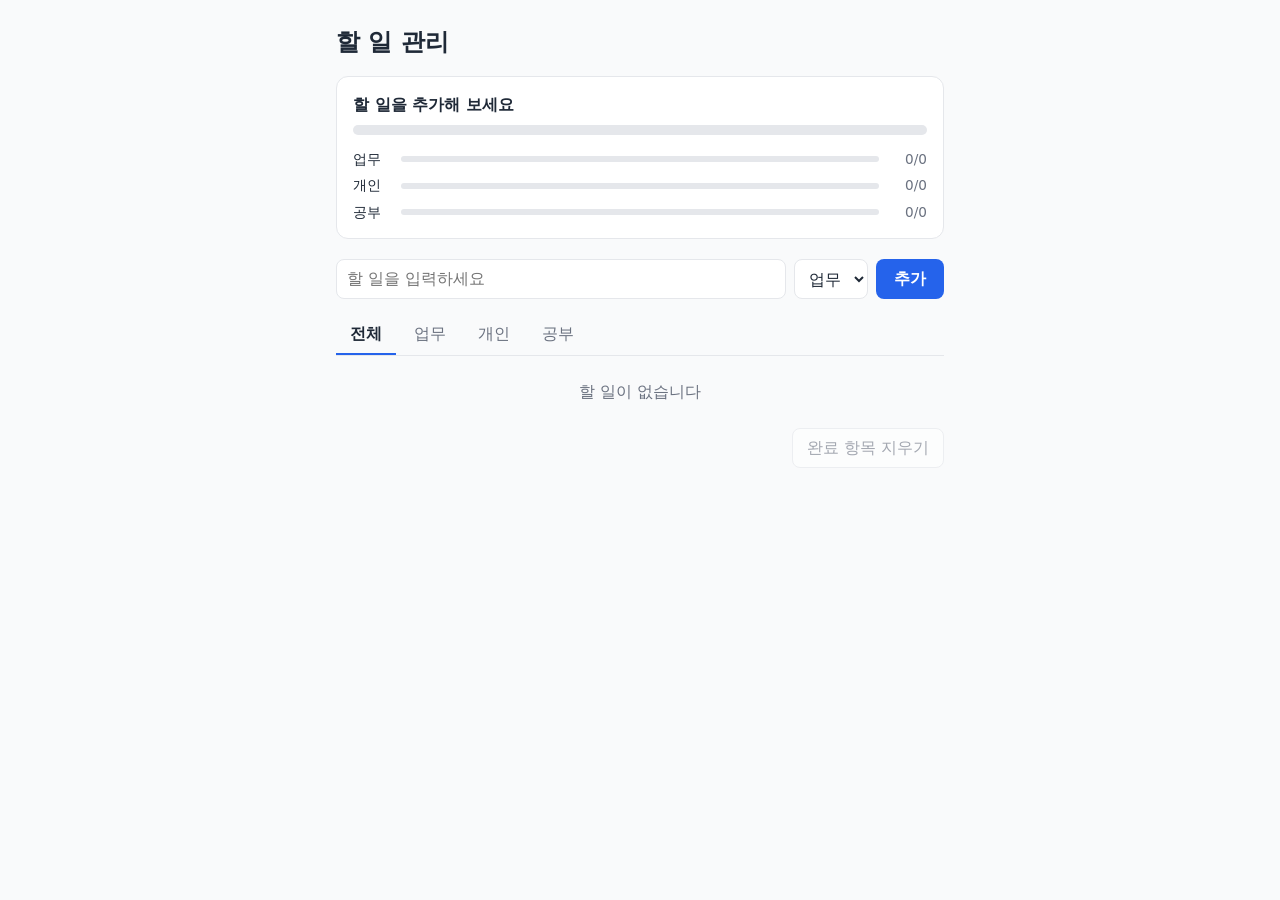
<file: index.html>
<!DOCTYPE html>
<html lang="ko">
<head>
  <meta charset="utf-8">
  <meta name="viewport" content="width=device-width, initial-scale=1">
  <title>할 일 관리</title>
  <link rel="stylesheet" href="style.css">
</head>
<body>
  <div id="app">
    <div id="storage-warning" class="storage-warning" role="alert" hidden>저장되지 않습니다. 새로고침하면 사라집니다.</div>

    <header class="header">
      <h1>할 일 관리</h1>
    </header>

    <section id="progress" class="progress" aria-label="진행률">
      <p id="progress-text" class="progress-text"></p>
      <div class="bar" aria-hidden="true"><div id="progress-bar" class="bar-fill"></div></div>
      <ul id="category-progress" class="category-progress"></ul>
    </section>

    <form id="add-form" class="add-form">
      <input id="new-title" class="new-title" type="text" maxlength="100" placeholder="할 일을 입력하세요" aria-label="할 일 제목" autocomplete="off">
      <div class="add-controls">
        <select id="new-category" class="category-select" aria-label="카테고리">
          <option value="work">업무</option>
          <option value="personal">개인</option>
          <option value="study">공부</option>
        </select>
        <button type="submit" class="add-btn">추가</button>
      </div>
    </form>

    <div id="filters" class="filters" role="tablist" aria-label="카테고리 필터">
      <button type="button" role="tab" class="filter" data-filter="all">전체</button>
      <button type="button" role="tab" class="filter" data-filter="work">업무</button>
      <button type="button" role="tab" class="filter" data-filter="personal">개인</button>
      <button type="button" role="tab" class="filter" data-filter="study">공부</button>
    </div>

    <ul id="todo-list" class="todo-list"></ul>
    <p id="empty-message" class="empty-message" hidden></p>

    <footer class="footer">
      <button type="button" id="clear-completed" class="clear-completed">완료 항목 지우기</button>
    </footer>
  </div>

  <script src="app.js"></script>
</body>
</html>
</file>
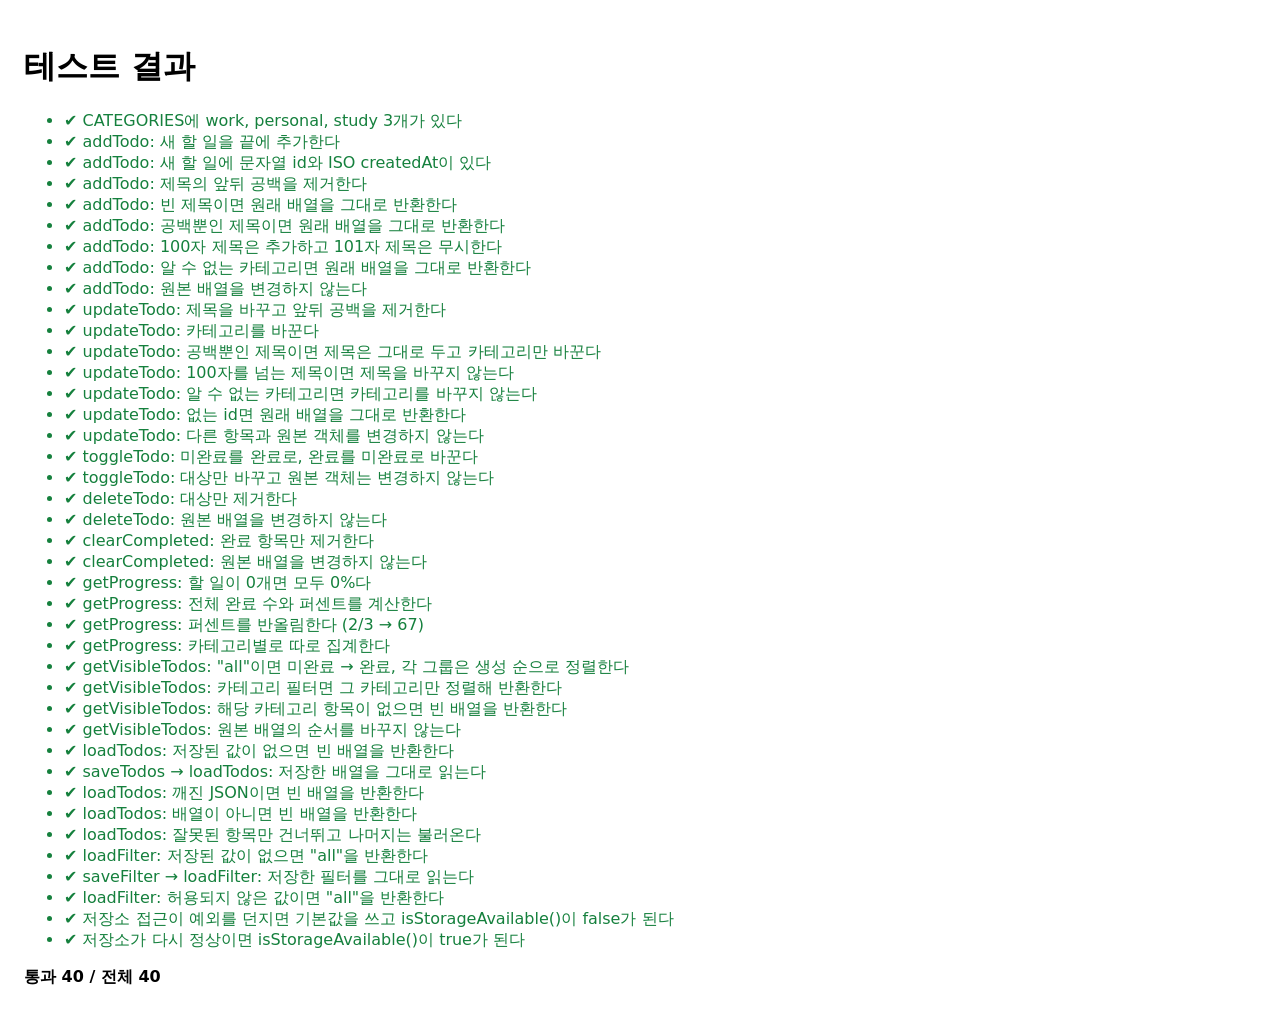
<file: tests.html>
<!DOCTYPE html>
<html lang="ko">
<head>
  <meta charset="utf-8">
  <meta name="viewport" content="width=device-width, initial-scale=1">
  <title>할 일 관리 — 테스트</title>
  <style>
    body { font-family: system-ui, "Malgun Gothic", sans-serif; padding: 16px; }
    .pass { color: #15803d; }
    .fail { color: #b91c1c; }
    #summary { font-weight: 600; margin-top: 16px; }
  </style>
</head>
<body>
  <h1>테스트 결과</h1>
  <ul id="results"></ul>
  <p id="summary"></p>

  <script src="app.js"></script>
  <script>
    const results = [];

    function test(name, fn) {
      try {
        fn();
        results.push({ name, ok: true });
      } catch (e) {
        results.push({ name, ok: false, message: e.message });
      }
    }

    function assertEqual(actual, expected) {
      const a = JSON.stringify(actual);
      const b = JSON.stringify(expected);
      if (a !== b) throw new Error(b + ' vs ' + a);
    }

    // ===== 상수 =====

    test('CATEGORIES에 work, personal, study 3개가 있다', () => {
      assertEqual(Object.keys(CATEGORIES), ['work', 'personal', 'study']);
    });

    // ===== 테스트 도우미 =====

    function makeTodo(overrides) {
      return Object.assign({
        id: '1',
        title: '할 일',
        category: 'work',
        completed: false,
        createdAt: '2026-10-02T09:00:00.000Z',
      }, overrides);
    }

    // ===== addTodo =====

    test('addTodo: 새 할 일을 끝에 추가한다', () => {
      const result = addTodo([makeTodo({ id: 'a' })], '보고서 작성', 'study');
      assertEqual(result.length, 2);
      assertEqual(result[1].title, '보고서 작성');
      assertEqual(result[1].category, 'study');
      assertEqual(result[1].completed, false);
    });

    test('addTodo: 새 할 일에 문자열 id와 ISO createdAt이 있다', () => {
      const todo = addTodo([], '보고서', 'work')[0];
      assertEqual(typeof todo.id, 'string');
      assertEqual(/^\d+-[a-z0-9]{4}$/.test(todo.id), true);
      assertEqual(new Date(todo.createdAt).toISOString(), todo.createdAt);
    });

    test('addTodo: 제목의 앞뒤 공백을 제거한다', () => {
      assertEqual(addTodo([], '  보고서  ', 'work')[0].title, '보고서');
    });

    test('addTodo: 빈 제목이면 원래 배열을 그대로 반환한다', () => {
      const todos = [makeTodo()];
      assertEqual(addTodo(todos, '', 'work') === todos, true);
    });

    test('addTodo: 공백뿐인 제목이면 원래 배열을 그대로 반환한다', () => {
      const todos = [makeTodo()];
      assertEqual(addTodo(todos, '   ', 'work') === todos, true);
    });

    test('addTodo: 100자 제목은 추가하고 101자 제목은 무시한다', () => {
      assertEqual(addTodo([], 'a'.repeat(100), 'work').length, 1);
      assertEqual(addTodo([], 'a'.repeat(101), 'work').length, 0);
    });

    test('addTodo: 알 수 없는 카테고리면 원래 배열을 그대로 반환한다', () => {
      const todos = [];
      assertEqual(addTodo(todos, '보고서', 'hobby') === todos, true);
    });

    test('addTodo: 원본 배열을 변경하지 않는다', () => {
      const todos = [makeTodo()];
      addTodo(todos, '보고서', 'work');
      assertEqual(todos.length, 1);
    });

    // ===== updateTodo =====

    test('updateTodo: 제목을 바꾸고 앞뒤 공백을 제거한다', () => {
      const result = updateTodo([makeTodo({ id: 'a' })], 'a', { title: '  새 제목 ' });
      assertEqual(result[0].title, '새 제목');
    });

    test('updateTodo: 카테고리를 바꾼다', () => {
      const result = updateTodo([makeTodo({ id: 'a' })], 'a', { category: 'personal' });
      assertEqual(result[0].category, 'personal');
    });

    test('updateTodo: 공백뿐인 제목이면 제목은 그대로 두고 카테고리만 바꾼다', () => {
      const result = updateTodo([makeTodo({ id: 'a', title: '원래' })], 'a', { title: '  ', category: 'study' });
      assertEqual(result[0].title, '원래');
      assertEqual(result[0].category, 'study');
    });

    test('updateTodo: 100자를 넘는 제목이면 제목을 바꾸지 않는다', () => {
      const result = updateTodo([makeTodo({ id: 'a', title: '원래' })], 'a', { title: 'a'.repeat(101) });
      assertEqual(result[0].title, '원래');
    });

    test('updateTodo: 알 수 없는 카테고리면 카테고리를 바꾸지 않는다', () => {
      const result = updateTodo([makeTodo({ id: 'a' })], 'a', { category: 'hobby' });
      assertEqual(result[0].category, 'work');
    });

    test('updateTodo: 없는 id면 원래 배열을 그대로 반환한다', () => {
      const todos = [makeTodo({ id: 'a' })];
      assertEqual(updateTodo(todos, 'zzz', { title: '새 제목' }) === todos, true);
    });

    test('updateTodo: 다른 항목과 원본 객체를 변경하지 않는다', () => {
      const a = makeTodo({ id: 'a', title: 'A' });
      const b = makeTodo({ id: 'b', title: 'B' });
      const result = updateTodo([a, b], 'a', { title: '새 A' });
      assertEqual(a.title, 'A');
      assertEqual(result[1] === b, true);
    });

    // ===== toggleTodo =====

    test('toggleTodo: 미완료를 완료로, 완료를 미완료로 바꾼다', () => {
      const once = toggleTodo([makeTodo({ id: 'a' })], 'a');
      assertEqual(once[0].completed, true);
      assertEqual(toggleTodo(once, 'a')[0].completed, false);
    });

    test('toggleTodo: 대상만 바꾸고 원본 객체는 변경하지 않는다', () => {
      const a = makeTodo({ id: 'a' });
      const b = makeTodo({ id: 'b' });
      const result = toggleTodo([a, b], 'a');
      assertEqual(a.completed, false);
      assertEqual(result[1] === b, true);
    });

    // ===== deleteTodo =====

    test('deleteTodo: 대상만 제거한다', () => {
      const result = deleteTodo([makeTodo({ id: 'a' }), makeTodo({ id: 'b' })], 'a');
      assertEqual(result.map((t) => t.id), ['b']);
    });

    test('deleteTodo: 원본 배열을 변경하지 않는다', () => {
      const todos = [makeTodo({ id: 'a' })];
      deleteTodo(todos, 'a');
      assertEqual(todos.length, 1);
    });

    // ===== clearCompleted =====

    test('clearCompleted: 완료 항목만 제거한다', () => {
      const result = clearCompleted([
        makeTodo({ id: 'a', completed: true }),
        makeTodo({ id: 'b', completed: false }),
        makeTodo({ id: 'c', completed: true }),
      ]);
      assertEqual(result.map((t) => t.id), ['b']);
    });

    test('clearCompleted: 원본 배열을 변경하지 않는다', () => {
      const todos = [makeTodo({ id: 'a', completed: true })];
      clearCompleted(todos);
      assertEqual(todos.length, 1);
    });

    // ===== getProgress =====

    test('getProgress: 할 일이 0개면 모두 0%다', () => {
      assertEqual(getProgress([]), {
        overall: { done: 0, total: 0, percent: 0 },
        byCategory: {
          work: { done: 0, total: 0, percent: 0 },
          personal: { done: 0, total: 0, percent: 0 },
          study: { done: 0, total: 0, percent: 0 },
        },
      });
    });

    test('getProgress: 전체 완료 수와 퍼센트를 계산한다', () => {
      const result = getProgress([
        makeTodo({ id: 'a', completed: true }),
        makeTodo({ id: 'b', completed: false }),
        makeTodo({ id: 'c', completed: true }),
        makeTodo({ id: 'd', completed: false }),
      ]);
      assertEqual(result.overall, { done: 2, total: 4, percent: 50 });
    });

    test('getProgress: 퍼센트를 반올림한다 (2/3 → 67)', () => {
      const result = getProgress([
        makeTodo({ id: 'a', completed: true }),
        makeTodo({ id: 'b', completed: true }),
        makeTodo({ id: 'c', completed: false }),
      ]);
      assertEqual(result.overall.percent, 67);
    });

    test('getProgress: 카테고리별로 따로 집계한다', () => {
      const result = getProgress([
        makeTodo({ id: 'a', category: 'work', completed: true }),
        makeTodo({ id: 'b', category: 'work', completed: false }),
        makeTodo({ id: 'c', category: 'study', completed: true }),
      ]);
      assertEqual(result.byCategory.work, { done: 1, total: 2, percent: 50 });
      assertEqual(result.byCategory.personal, { done: 0, total: 0, percent: 0 });
      assertEqual(result.byCategory.study, { done: 1, total: 1, percent: 100 });
    });

    // ===== getVisibleTodos =====

    const sample = [
      makeTodo({ id: 'w-late', category: 'work', createdAt: '2026-10-02T11:00:00.000Z' }),
      makeTodo({ id: 'p-done', category: 'personal', completed: true, createdAt: '2026-10-02T08:00:00.000Z' }),
      makeTodo({ id: 'w-early', category: 'work', createdAt: '2026-10-02T09:00:00.000Z' }),
      makeTodo({ id: 's-open', category: 'study', createdAt: '2026-10-02T10:00:00.000Z' }),
      makeTodo({ id: 'w-done', category: 'work', completed: true, createdAt: '2026-10-02T07:00:00.000Z' }),
    ];

    test('getVisibleTodos: "all"이면 미완료 → 완료, 각 그룹은 생성 순으로 정렬한다', () => {
      assertEqual(getVisibleTodos(sample, 'all').map((t) => t.id), ['w-early', 's-open', 'w-late', 'w-done', 'p-done']);
    });

    test('getVisibleTodos: 카테고리 필터면 그 카테고리만 정렬해 반환한다', () => {
      assertEqual(getVisibleTodos(sample, 'work').map((t) => t.id), ['w-early', 'w-late', 'w-done']);
    });

    test('getVisibleTodos: 해당 카테고리 항목이 없으면 빈 배열을 반환한다', () => {
      assertEqual(getVisibleTodos([makeTodo({ category: 'work' })], 'study'), []);
    });

    test('getVisibleTodos: 원본 배열의 순서를 바꾸지 않는다', () => {
      const before = sample.map((t) => t.id);
      getVisibleTodos(sample, 'all');
      assertEqual(sample.map((t) => t.id), before);
    });

    // ===== 저장소 =====

    function storageTest(name, fn) {
      test(name, () => {
        localStorage.removeItem(STORAGE_KEY);
        localStorage.removeItem(FILTER_KEY);
        try {
          fn();
        } finally {
          localStorage.removeItem(STORAGE_KEY);
          localStorage.removeItem(FILTER_KEY);
        }
      });
    }

    function withConsoleWarnMuted(fn) {
      const original = console.warn;
      console.warn = () => {};
      try {
        fn();
      } finally {
        console.warn = original;
      }
    }

    storageTest('loadTodos: 저장된 값이 없으면 빈 배열을 반환한다', () => {
      assertEqual(loadTodos(), []);
    });

    storageTest('saveTodos → loadTodos: 저장한 배열을 그대로 읽는다', () => {
      const todos = [makeTodo({ id: 'a' }), makeTodo({ id: 'b', completed: true, category: 'study' })];
      saveTodos(todos);
      assertEqual(loadTodos(), todos);
    });

    storageTest('loadTodos: 깨진 JSON이면 빈 배열을 반환한다', () => {
      localStorage.setItem(STORAGE_KEY, '{not json');
      withConsoleWarnMuted(() => assertEqual(loadTodos(), []));
    });

    storageTest('loadTodos: 배열이 아니면 빈 배열을 반환한다', () => {
      localStorage.setItem(STORAGE_KEY, '{"id":"a"}');
      assertEqual(loadTodos(), []);
    });

    storageTest('loadTodos: 잘못된 항목만 건너뛰고 나머지는 불러온다', () => {
      const good = makeTodo({ id: 'good' });
      localStorage.setItem(STORAGE_KEY, JSON.stringify([
        good,
        makeTodo({ id: 'bad-category', category: 'hobby' }),
        makeTodo({ id: 'empty-title', title: '   ' }),
        makeTodo({ id: 'long-title', title: 'a'.repeat(101) }),
        makeTodo({ id: 'bad-completed', completed: 'yes' }),
        makeTodo({ id: 123 }),
        makeTodo({ id: 'no-date', createdAt: undefined }),
        null,
        '문자열',
      ]));
      assertEqual(loadTodos(), [good]);
    });

    storageTest('loadFilter: 저장된 값이 없으면 "all"을 반환한다', () => {
      assertEqual(loadFilter(), 'all');
    });

    storageTest('saveFilter → loadFilter: 저장한 필터를 그대로 읽는다', () => {
      saveFilter('study');
      assertEqual(loadFilter(), 'study');
    });

    storageTest('loadFilter: 허용되지 않은 값이면 "all"을 반환한다', () => {
      localStorage.setItem(FILTER_KEY, 'hobby');
      assertEqual(loadFilter(), 'all');
    });

    storageTest('저장소 접근이 예외를 던지면 기본값을 쓰고 isStorageAvailable()이 false가 된다', () => {
      const originalGet = Storage.prototype.getItem;
      const originalSet = Storage.prototype.setItem;
      Storage.prototype.getItem = () => { throw new Error('blocked'); };
      Storage.prototype.setItem = () => { throw new Error('blocked'); };
      try {
        withConsoleWarnMuted(() => {
          saveTodos([makeTodo()]);
          saveFilter('work');
          assertEqual(loadTodos(), []);
          assertEqual(loadFilter(), 'all');
        });
        assertEqual(isStorageAvailable(), false);
      } finally {
        Storage.prototype.getItem = originalGet;
        Storage.prototype.setItem = originalSet;
      }
    });

    storageTest('저장소가 다시 정상이면 isStorageAvailable()이 true가 된다', () => {
      saveTodos([]);
      assertEqual(isStorageAvailable(), true);
    });

    // ===== 결과 출력 =====

    const list = document.getElementById('results');
    results.forEach((r) => {
      const li = document.createElement('li');
      li.className = r.ok ? 'pass' : 'fail';
      li.textContent = r.ok ? '✔ ' + r.name : '✘ ' + r.name + ' — 기대값 vs 실제값: ' + r.message;
      list.appendChild(li);
    });
    const passed = results.filter((r) => r.ok).length;
    document.getElementById('summary').textContent = '통과 ' + passed + ' / 전체 ' + results.length;
  </script>
</body>
</html>
</file>
<file: style.css>
:root {
  --work: #3B82F6;
  --personal: #10B981;
  --study: #F59E0B;

  --text: #1f2937;
  --text-muted: #6b7280;
  --border: #e5e7eb;
  --surface: #ffffff;
  --background: #f9fafb;
  --accent: #2563eb;
  --danger: #dc2626;
  --warning-bg: #fef3c7;
  --warning-text: #92400e;
}

*,
*::before,
*::after {
  box-sizing: border-box;
}

body {
  margin: 0;
  font-family: system-ui, -apple-system, "Segoe UI", "Malgun Gothic", sans-serif;
  line-height: 1.5;
  color: var(--text);
  background: var(--background);
}

#app {
  max-width: 640px;
  margin: 0 auto;
  padding: 24px 16px 48px;
}

button,
input,
select {
  font: inherit;
  color: inherit;
}

:focus-visible {
  outline: 2px solid var(--accent);
  outline-offset: 2px;
}

/* ===== 경고 배너 ===== */

.storage-warning {
  margin-bottom: 16px;
  padding: 10px 14px;
  border-radius: 8px;
  background: var(--warning-bg);
  color: var(--warning-text);
  font-size: 0.9rem;
}

.storage-warning[hidden] {
  display: none;
}

/* ===== 헤더 ===== */

.header h1 {
  margin: 0 0 16px;
  font-size: 1.5rem;
}

/* ===== 진행률 ===== */

.progress {
  margin-bottom: 20px;
  padding: 16px;
  border: 1px solid var(--border);
  border-radius: 12px;
  background: var(--surface);
}

.progress-text {
  margin: 0 0 8px;
  font-weight: 600;
}

.bar {
  height: 10px;
  border-radius: 999px;
  background: var(--border);
  overflow: hidden;
}

.bar-fill {
  width: 0;
  height: 100%;
  border-radius: inherit;
  background: var(--accent);
  transition: width 0.2s ease;
}

.category-progress {
  display: grid;
  gap: 6px;
  margin: 14px 0 0;
  padding: 0;
  list-style: none;
}

.category-progress-item {
  display: grid;
  grid-template-columns: 2.5rem 1fr 2.5rem;
  align-items: center;
  gap: 8px;
  font-size: 0.85rem;
}

.category-progress-count {
  color: var(--text-muted);
  text-align: right;
}

.bar-small {
  height: 6px;
}

.category-progress-item.work .bar-fill { background: var(--work); }
.category-progress-item.personal .bar-fill { background: var(--personal); }
.category-progress-item.study .bar-fill { background: var(--study); }

/* ===== 입력 ===== */

.add-form {
  display: flex;
  gap: 8px;
  margin-bottom: 16px;
}

.new-title {
  flex: 1;
  min-width: 0;
}

.add-controls {
  display: flex;
  gap: 8px;
}

.new-title,
.category-select,
.edit-title {
  min-height: 40px;
  padding: 6px 10px;
  border: 1px solid var(--border);
  border-radius: 8px;
  background: var(--surface);
}

.add-btn {
  min-height: 40px;
  padding: 0 18px;
  border: none;
  border-radius: 8px;
  background: var(--accent);
  color: #ffffff;
  font-weight: 600;
  cursor: pointer;
}

/* ===== 필터 탭 ===== */

.filters {
  display: flex;
  gap: 4px;
  margin-bottom: 12px;
  border-bottom: 1px solid var(--border);
}

.filter {
  min-height: 40px;
  padding: 0 14px;
  border: none;
  border-bottom: 2px solid transparent;
  background: none;
  color: var(--text-muted);
  cursor: pointer;
}

.filter[aria-selected="true"] {
  border-bottom-color: var(--accent);
  color: var(--text);
  font-weight: 600;
}

/* ===== 목록 ===== */

.todo-list {
  margin: 0;
  padding: 0;
  list-style: none;
}

.todo-item {
  display: flex;
  align-items: center;
  gap: 8px;
  padding: 8px 10px;
  border: 1px solid var(--border);
  border-radius: 10px;
  background: var(--surface);
}

.todo-item + .todo-item {
  margin-top: 8px;
}

.toggle {
  flex: none;
  width: 20px;
  height: 20px;
  margin: 0 4px;
  accent-color: var(--accent);
  cursor: pointer;
}

.badge {
  flex: none;
  padding: 2px 8px;
  border-radius: 999px;
  color: #ffffff;
  font-size: 0.75rem;
  font-weight: 600;
}

.badge.work { background: var(--work); }
.badge.personal { background: var(--personal); }
.badge.study { background: var(--study); }

.todo-title {
  flex: 1;
  min-width: 0;
  overflow-wrap: anywhere;
}

.todo-item.completed .todo-title {
  color: var(--text-muted);
  text-decoration: line-through;
}

.todo-item.completed .badge {
  opacity: 0.5;
}

.icon-btn {
  flex: none;
  width: 40px;
  height: 40px;
  border: none;
  border-radius: 8px;
  background: none;
  cursor: pointer;
}

.icon-btn:hover {
  background: var(--background);
}

.delete-btn:hover {
  color: var(--danger);
}

.todo-item.editing .edit-title {
  flex: 1;
  min-width: 0;
}

.empty-message {
  margin: 24px 0;
  color: var(--text-muted);
  text-align: center;
}

/* ===== 하단 ===== */

.footer {
  display: flex;
  justify-content: flex-end;
  margin-top: 16px;
}

.clear-completed {
  min-height: 40px;
  padding: 0 14px;
  border: 1px solid var(--border);
  border-radius: 8px;
  background: var(--surface);
  cursor: pointer;
}

.clear-completed:disabled {
  color: var(--text-muted);
  cursor: not-allowed;
  opacity: 0.6;
}

/* ===== 반응형 ===== */

@media (max-width: 480px) {
  .add-form {
    flex-direction: column;
  }

  .add-controls .category-select {
    flex: 1;
  }

  .filter {
    flex: 1;
    padding: 0 8px;
  }

  .todo-item {
    gap: 4px;
    padding: 6px 8px;
  }

  .todo-item.editing {
    flex-wrap: wrap;
  }

  .todo-item.editing .edit-title {
    flex-basis: 100%;
  }
}
</file>
